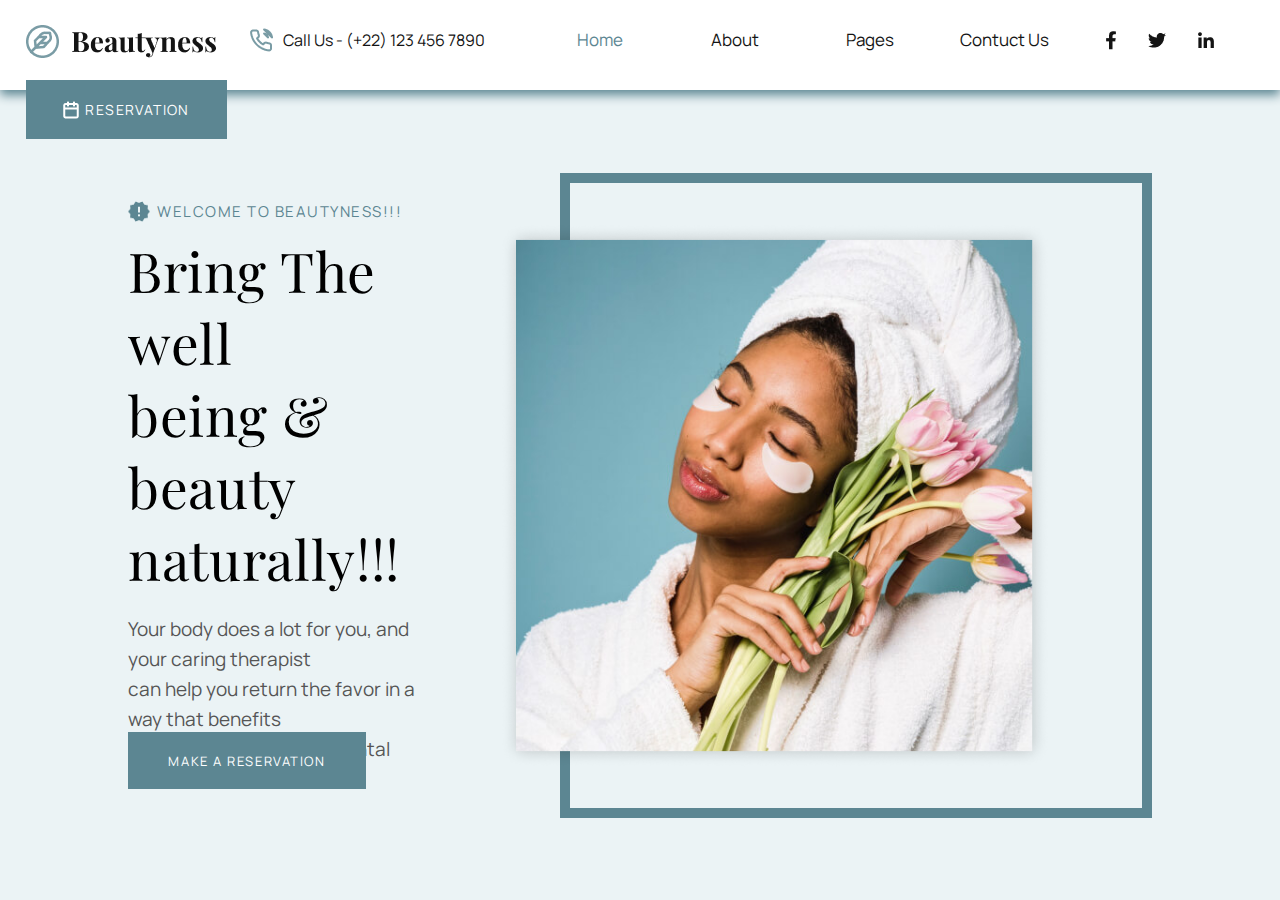
<file: figma_page/index.html>
<!DOCTYPE html>
<html lang="en">
<head>
    <meta charset="UTF-8">
    <meta http-equiv="X-UA-Compatible" content="IE=edge">
    <meta name="viewport" content="width=device-width, initial-scale=1.0">
    <title>Beautiness</title>
    <link rel="shortcut icon" href="./assets/images/Vector.png">
    <link rel="stylesheet" href="./normilize.css">
    <link rel="stylesheet" href="./styles.css">
</head>
<body>
    <div class="container">
        <header>
            <a class="logo">
                <img src="./assets/images/logo.png" alt="логотип">
            </a>
            <div class="phone-number">
                <img id="call" src="./assets/images/call.png" alt="звонок">
                <a href="tel:+221234567890">Call Us - (+22) 123 456 7890</a>
            </div>
            <nav class="nav">
                <ul class="nav-list">
                    <li class="nav-item"><a id="home" href="#" class="nav-link">Home</a></li>
                    <li class="nav-item"><a href="#" class="nav-link">About</a></li>
                    <li class="nav-item"><a href="#" class="nav-link">Pages</a></li>
                    <li class="nav-item"><a href="#" class="nav-link">Contuct Us</a></li>
                </ul>
            </nav>
            <ul class="smedia-list">
                <li class="smedia-item">
                    <a id="facebook" href="#" class="smedia-link">
                        <img src="./assets/images/facebook.png" alt="facebook">
                    </a>
                </li>
                <li class="smedia-item">
                    <a id="twitter" href="#" class="smedia-link">
                        <img src="./assets/images/twitter.png" alt="twitter">
                    </a>
                </li>
                <li class="smedia-item">
                    <a id="linkedin" href="#" class="smedia-link">
                        <img src="./assets/images/linkedin.png" alt="linkedin">
                    </a>
                </li>
            </ul>
            <button type="button"><img src="./assets/images/calendar.png" alt="calendar">Reservation</button>
        </header>
        <main>
            <div class="main-box">
                <div class="text-block">
                    <div class="welcome">
                        <img id="sign" src="./assets/images/sign.png" alt="sign">
                        <h4>Welcome to Beautyness!!!</h4>
                    </div>
                    <section>
                        <h1>Bring The well<br>being & beauty<br>naturally!!!</h1>
                        <p>Your body does a lot for you, and your caring therapist<br>can help you return the favor in a way that benefits<br>both your physical and mental wellness.</p>
                    </section>
                    <button type="button">Make a reservation</button>
                </div>
                <div class="content">
                    <img id="girl" src="./assets/images/girlWithFlowers.png" alt="girl with flowers">
                    <div class="box"></div>
                </div>
            </div>
        </main>
    </div>
</body>
</html>
</file>
<file: figma_page/styles.css>
@import url('https://fonts.googleapis.com/css2?family=Manrope&display=swap');
@import url('https://fonts.googleapis.com/css2?family=Manrope&family=Playfair+Display&display=swap');

* {
    margin: 0;
    padding: 0;
    box-sizing: border-box;
}

.container {
    height: 100vh;
    display: flex;
    flex-direction: column;
}

header {
    position: sticky;
    top: 0;left: 0;right: 0;
    width: 100%;
    height: 100%;min-height: 80px;
    background: #FFFFFF;
    display: flex;
    flex-basis: 10%;
    justify-content: space-between;
    align-items: center;
    padding: 0 2%;
    box-shadow: 0 5px 10px #5C8692;
    font-family: 'Manrope', sans-serif, serif;
    flex-flow: row wrap;
}

.logo {
    display: flex;
    justify-content: flex-start;
    cursor: pointer;
    margin-right: 1%;
}

.phone-number {
    display: flex;
    align-items: center;
}

.phone-number a {
    font-weight: 400;
    font-size: 16px;
    line-height: 24px;
    color: #141414;
    margin-left: 10px;
    text-decoration: none;
}

.nav-list {
    margin-left: 5%;
    list-style: none;
    display: flex;
    flex-flow: row;
    align-items: center;
    justify-content: space-between;
    min-height: 80px;
}


.nav-item {
    display: flex;
    flex-flow: row nowrap;
    position: relative;
    align-items: center;
    justify-content: center;
    min-height: 80px;
}

.nav-link {
    align-items: center;
    display: flex;
    flex-direction: row;
    height: 64px;
    justify-content: center;
    min-width: 135px;
    color: #141414;
    font-weight: 400;
    font-size: 17px;
    text-decoration: none;
    transition: .3s;
    padding: 0 20px;
    line-height: 50px;
}

.nav-item #home {
    color: #5C8692;
}

.nav-item:hover {
    background: #5C869250;
    color: #FFFFFF;
    border-radius: 25px;
}

.smedia-list {
    margin-right: 2%;
    margin-left: 2%;
    display: flex;
    flex-direction: row;
    align-items: center;
    list-style: none;
    justify-content: space-between;
    min-height: 80px;
}

.smedia-link {
    margin: 1rem;
    align-items: center;
    display: flex;
    flex-direction: row;
    justify-content: center;
}

.smedia-link:hover{
    transform: scale(1.2);
}

header button {
    display: flex;
    background-color: #5C8692;
    color: #FFFFFF;
    height: 59px;width: 201px;
    border: 2px solid #5C8692;
    text-transform: uppercase;
    letter-spacing: 1.4px;
    line-height: 21px;
    font-size: 14px;
    font-weight: 400;
    cursor: pointer;
    gap: 5px;
    align-items: center;
    justify-content: center;
}

header button:hover{
    background: rgba(0,0,0,0);
	color: #5C8692;
	box-shadow: inset 0 0 0 3px #5C8692;
}

.main-box {
    flex-basis: 80%;
    display: flex;
    flex-grow: 1;
    align-items:center;
    align-content: center;
    justify-content:space-between;
    background: #EBF3F5;
    gap: 10%;
    min-height: 90vh;
}

.text-block {
    display: flex;
    flex-direction: column;
    margin-left: 10%;
    flex-basis: 40%;
    font-family: 'Manrope', sans-serif, serif;
    flex-grow: 1;
}

.welcome{
    display: flex;
}

#sign {
    height: 20.93px;width: 22px;
    margin-right: 7px;
}

.welcome h4{
    height: 23px;
    font-weight: 400;
    font-size: 15px;
    line-height: 22px;
    letter-spacing: 1.5px;
    text-transform: uppercase;
    color: #5C8692;
}

section h1{
    left: 0%;right: 33.11%;top: 27.5px;
    font-family: 'Playfair Display', sans-serif, serif;
    font-size: 55px;
    font-weight: 400;
    line-height: 72px;
    letter-spacing: 0.66px;
    text-align: left;
    margin-bottom: 20px;margin-top: 10px;
}

section p{
    height: 92px;
    font-style: normal;
    font-weight: 400;
    font-size: 19px;
    line-height: 30px;
    color: #555555;
}

.text-block button {
    display: flex;
    background-color: #5C8692;
    height: 57px;Width: 238px;
    border: 2px solid #5C8692;
    letter-spacing: 1.56px;
    text-transform: uppercase;
    line-height: 20px;
    font-size: 13px;font-weight: 400;
    color: #FFFFFF;
    cursor: pointer;
    align-items: center;
    justify-content: center;
    margin-top: 26px;
}

.text-block button:hover{
    background: rgba(0,0,0,0);
	color: #5C8692;
	box-shadow: inset 0 0 0 3px #5C8692;
}

.content {
    position: relative;
    flex-grow: 1;
    margin-right: 10%;
    /* flex-basis: 40%; */
    /* height: 645px;width: 592px; */
}

div.box{
    height: 645px;width: 592px;
    border: 10px solid #5C8692;
    /* margin-top: 225px;
    margin-bottom: 120px; */
    /* margin-right: 120px;
    margin-left: 725px; */
}

#girl{
    position: absolute;
    display: flex;
    height: 545px;width: 550px;
    top: 50px; bottom:50px;
    left: -60px;
}
</file>
<file: figma_page/normilize.css>
/*! normalize.css v8.0.1 | MIT License | github.com/necolas/normalize.css */

/* Document
   ========================================================================== */

/**
 * 1. Correct the line height in all browsers.
 * 2. Prevent adjustments of font size after orientation changes in iOS.
 */

  html {
  line-height: 1.15; /* 1 */
  -webkit-text-size-adjust: 100%; /* 2 */
}

  /* Sections
     ========================================================================== */

  /**
   * Remove the margin in all browsers.
   */

  body {
    margin: 0;
  }

  /**
   * Render the `main` element consistently in IE.
   */

  main {
    display: block;
  }

  /**
   * Correct the font size and margin on `h1` elements within `section` and
   * `article` contexts in Chrome, Firefox, and Safari.
   */

  h1 {
    font-size: 2em;
    margin: 0.67em 0;
  }

  /* Grouping content
     ========================================================================== */

  /**
   * 1. Add the correct box sizing in Firefox.
   * 2. Show the overflow in Edge and IE.
   */

  hr {
    box-sizing: content-box; /* 1 */
    height: 0; /* 1 */
    overflow: visible; /* 2 */
  }

  /**
   * 1. Correct the inheritance and scaling of font size in all browsers.
   * 2. Correct the odd `em` font sizing in all browsers.
   */

  pre {
    font-family: monospace, monospace; /* 1 */
    font-size: 1em; /* 2 */
  }

  /* Text-level semantics
     ========================================================================== */

  /**
   * Remove the gray background on active links in IE 10.
   */

  a {
    background-color: transparent;
  }

  /**
   * 1. Remove the bottom border in Chrome 57-
   * 2. Add the correct text decoration in Chrome, Edge, IE, Opera, and Safari.
   */

  abbr[title] {
    border-bottom: none; /* 1 */
    text-decoration: underline; /* 2 */
    text-decoration: underline dotted; /* 2 */
  }

  /**
   * Add the correct font weight in Chrome, Edge, and Safari.
   */

  b,
  strong {
    font-weight: bolder;
  }

  /**
   * 1. Correct the inheritance and scaling of font size in all browsers.
   * 2. Correct the odd `em` font sizing in all browsers.
   */

  code,
  kbd,
  samp {
    font-family: monospace, monospace; /* 1 */
    font-size: 1em; /* 2 */
  }

  /**
   * Add the correct font size in all browsers.
   */

  small {
    font-size: 80%;
  }

  /**
   * Prevent `sub` and `sup` elements from affecting the line height in
   * all browsers.
   */

  sub,
  sup {
    font-size: 75%;
    line-height: 0;
    position: relative;
    vertical-align: baseline;
  }

  sub {
    bottom: -0.25em;
  }

  sup {
    top: -0.5em;
  }

  /* Embedded content
     ========================================================================== */

  /**
   * Remove the border on images inside links in IE 10.
   */

  img {
    border-style: none;
  }

  /* Forms
     ========================================================================== */

  /**
   * 1. Change the font styles in all browsers.
   * 2. Remove the margin in Firefox and Safari.
   */

  button,
  input,
  optgroup,
  select,
  textarea {
    font-family: inherit; /* 1 */
    font-size: 100%; /* 1 */
    line-height: 1.15; /* 1 */
    margin: 0; /* 2 */
  }

  /**
   * Show the overflow in IE.
   * 1. Show the overflow in Edge.
   */

  button,
  input { /* 1 */
    overflow: visible;
  }

  /**
   * Remove the inheritance of text transform in Edge, Firefox, and IE.
   * 1. Remove the inheritance of text transform in Firefox.
   */

  button,
  select { /* 1 */
    text-transform: none;
  }

  /**
   * Correct the inability to style clickable types in iOS and Safari.
   */

  button,
  [type="button"],
  [type="reset"],
  [type="submit"] {
    -webkit-appearance: button;
  }

  /**
   * Remove the inner border and padding in Firefox.
   */

  button::-moz-focus-inner,
  [type="button"]::-moz-focus-inner,
  [type="reset"]::-moz-focus-inner,
  [type="submit"]::-moz-focus-inner {
    border-style: none;
    padding: 0;
  }

  /**
   * Restore the focus styles unset by the previous rule.
   */

  button:-moz-focusring,
  [type="button"]:-moz-focusring,
  [type="reset"]:-moz-focusring,
  [type="submit"]:-moz-focusring {
    outline: 1px dotted ButtonText;
  }

  /**
   * Correct the padding in Firefox.
   */

  fieldset {
    padding: 0.35em 0.75em 0.625em;
  }

  /**
   * 1. Correct the text wrapping in Edge and IE.
   * 2. Correct the color inheritance from `fieldset` elements in IE.
   * 3. Remove the padding so developers are not caught out when they zero out
   *    `fieldset` elements in all browsers.
   */

  legend {
    box-sizing: border-box; /* 1 */
    color: inherit; /* 2 */
    display: table; /* 1 */
    max-width: 100%; /* 1 */
    padding: 0; /* 3 */
    white-space: normal; /* 1 */
  }

  /**
   * Add the correct vertical alignment in Chrome, Firefox, and Opera.
   */

  progress {
    vertical-align: baseline;
  }

  /**
   * Remove the default vertical scrollbar in IE 10+.
   */

  textarea {
    overflow: auto;
  }

  /**
   * 1. Add the correct box sizing in IE 10.
   * 2. Remove the padding in IE 10.
   */

  [type="checkbox"],
  [type="radio"] {
    box-sizing: border-box; /* 1 */
    padding: 0; /* 2 */
  }

  /**
   * Correct the cursor style of increment and decrement buttons in Chrome.
   */

  [type="number"]::-webkit-inner-spin-button,
  [type="number"]::-webkit-outer-spin-button {
    height: auto;
  }

  /**
   * 1. Correct the odd appearance in Chrome and Safari.
   * 2. Correct the outline style in Safari.
   */

  [type="search"] {
    -webkit-appearance: textfield; /* 1 */
    outline-offset: -2px; /* 2 */
  }

  /**
   * Remove the inner padding in Chrome and Safari on macOS.
   */

  [type="search"]::-webkit-search-decoration {
    -webkit-appearance: none;
  }

  /**
   * 1. Correct the inability to style clickable types in iOS and Safari.
   * 2. Change font properties to `inherit` in Safari.
   */

  ::-webkit-file-upload-button {
    -webkit-appearance: button; /* 1 */
    font: inherit; /* 2 */
  }

  /* Interactive
     ========================================================================== */

  /*
   * Add the correct display in Edge, IE 10+, and Firefox.
   */

  details {
    display: block;
  }

  /*
   * Add the correct display in all browsers.
   */

  summary {
    display: list-item;
  }

  /* Misc
     ========================================================================== */

  /**
   * Add the correct display in IE 10+.
   */

  template {
    display: none;
  }

  /**
   * Add the correct display in IE 10.
   */

  [hidden] {
    display: none;
  }
</file>
